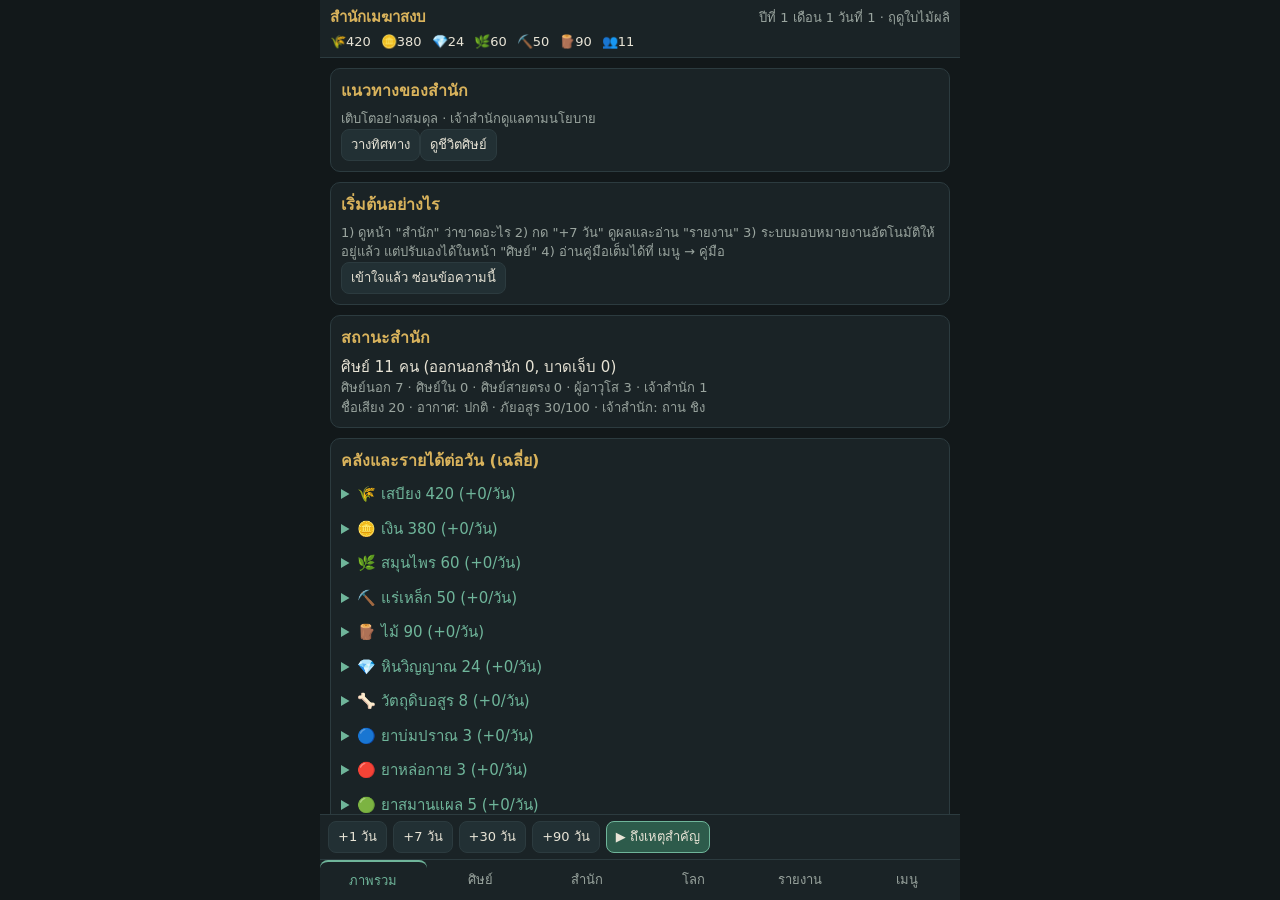
<file: index.dev.html>
<!DOCTYPE html>
<html lang="th">
<head>
<meta charset="utf-8">
<meta name="viewport" content="width=device-width, initial-scale=1, viewport-fit=cover">
<meta name="theme-color" content="#12181a">
<title>ตำนานสำนักเมฆาสงบ</title>
<link rel="stylesheet" href="css/style.css">
</head>
<body>
<div id="app">
  <header id="top"></header>
  <main id="view"><div class="card"><h3>กำลังเปิดตำนานสำนักเมฆาสงบ…</h3><p>หากข้อความนี้ค้างอยู่ ให้เปิดไฟล์ด้วยเบราว์เซอร์ที่อนุญาต JavaScript เช่น Chrome แทนหน้าดูตัวอย่างไฟล์</p></div></main>
  <div id="advbar"></div>
  <nav id="tabs"></nav>
</div>
<div id="modal" class="hide"></div>
<div id="toast" class="hide"></div>
<noscript><p style="padding:16px">เกมต้องใช้ JavaScript กรุณาเปิดด้วย Chrome และอนุญาต JavaScript ก่อนเล่น</p></noscript>
<script>
window.addEventListener('error', function (e) {
  var v = document.getElementById('view');
  if (!window.G || !G.S) v.textContent = 'เปิดเกมไม่สำเร็จ: ' + (e.message || 'โหลดไฟล์เกมไม่ได้') + ' กรุณาใช้ index.html ฉบับรวมไฟล์และเปิดด้วย Chrome';
});
</script>
<script src="js/data.js"></script>
<script src="js/core.js"></script>
<script src="js/sim.js"></script>
<script src="js/world.js"></script>
<script src="js/actions.js"></script>
<script src="js/content-sanmakra.js"></script>
<script src="js/patch-core.js"></script>
<script src="js/patch-items.js"></script>
<script src="js/patch-arts.js"></script>
<script src="js/patch-stories.js"></script>
<script src="js/patch-lives.js"></script>
<script src="js/patch-validation.js"></script>
<script src="js/patch-parity.js"></script>
<script src="js/parity-validation.js"></script>
<script src="js/living-world.js"></script>
<script src="js/living-validation.js"></script>
<script src="js/living-deep.js"></script>
<script src="js/apprenticeship.js"></script>
<script src="js/action-registry.js"></script>
<script src="js/world-brain.js"></script>
<script src="js/world-consequences.js"></script>
<script src="js/world-integration.js"></script>
<script src="js/world-territory.js"></script>
<script src="js/world-history.js"></script>
<script src="js/world-validation.js"></script>
<script src="js/world-storage.js"></script>
<script src="js/civil-core.js"></script>
<script src="js/civil-actions.js"></script>
<script src="js/civil-life.js"></script>
<script src="js/civil-economy.js"></script>
<script src="js/civil-sect.js"></script>
<script src="js/civil-politics.js"></script>
<script src="js/civil-world.js"></script>
<script src="js/civil-personal.js"></script>
<script src="js/civil-simulation.js"></script>
<script src="js/civil-validation.js"></script>
<script src="js/ui.js"></script>
<script src="js/ui2.js"></script>
<script src="js/patch-ui.js"></script>
<script src="js/parity-ui.js"></script>
<script src="js/living-ui.js"></script>
<script src="js/living-deep-ui.js"></script>
<script src="js/apprenticeship-ui.js"></script>
<script src="js/world-ui.js"></script>
<script src="js/civil-ui.js"></script>
<script>
try { G.UI.boot(); }
catch (e) {
  document.getElementById('view').textContent = 'เปิดเกมไม่สำเร็จ: ' + e.message + ' กรุณาเปิดไฟล์ด้วย Chrome';
  console.error(e);
}
</script>
</body>
</html>
</file>
<file: css/style.css>
:root{--bg:#12181a;--bg2:#1a2326;--bg3:#223034;--jade:#6fb59a;--gold:#d9b35c;--red:#c4574a;--txt:#e8e4d6;--dim:#9aa59f;--line:#2c3b3f}
*{box-sizing:border-box;-webkit-tap-highlight-color:transparent}
html,body{margin:0;height:100%;background:var(--bg);color:var(--txt);font-family:"Noto Sans Thai","Sarabun",system-ui,sans-serif;font-size:15px;line-height:1.5}
#app{display:flex;flex-direction:column;height:100%;max-width:640px;margin:0 auto}
#top{padding:calc(6px + env(safe-area-inset-top)) 10px 6px;background:var(--bg2);border-bottom:1px solid var(--line)}
#top .t1{display:flex;justify-content:space-between;align-items:baseline}
#top b{color:var(--gold)}
.res{display:flex;gap:10px;overflow-x:auto;font-size:13px;margin-top:3px;white-space:nowrap;scrollbar-width:none}
#view{flex:1;overflow-y:auto;padding:10px;-webkit-overflow-scrolling:touch}
#advbar{padding:6px 8px;background:var(--bg2);border-top:1px solid var(--line);display:flex;gap:6px;align-items:center;flex-wrap:wrap}
#tabs{display:flex;background:var(--bg2);border-top:1px solid var(--line);padding-bottom:env(safe-area-inset-bottom)}
#tabs button{flex:1;background:none;border:0;color:var(--dim);padding:9px 2px;font:inherit;font-size:13px;position:relative}
#tabs button.on{color:var(--jade);border-top:2px solid var(--jade)}
#tabs .dot{position:absolute;top:4px;right:18%;background:var(--red);color:#fff;border-radius:9px;font-size:10px;padding:0 5px}
button,.btn{font:inherit;background:var(--bg3);color:var(--txt);border:1px solid var(--line);border-radius:8px;padding:8px 12px;min-height:40px}
button.pri{background:#2d5b4b;border-color:var(--jade)}
button.warn{background:#5a2b26;border-color:var(--red)}
button.sm{padding:4px 9px;min-height:32px;font-size:13px}
button:disabled{opacity:.45}
.card{background:var(--bg2);border:1px solid var(--line);border-radius:10px;padding:10px;margin-bottom:10px}
.card h3,.card h4{margin:0 0 6px;font-size:16px;color:var(--gold)}
.row{display:flex;gap:6px;align-items:center;flex-wrap:wrap}
.sp{justify-content:space-between}
.dim{color:var(--dim);font-size:13px}.g{color:var(--jade)}.r{color:var(--red)}.y{color:var(--gold)}
.bar{height:7px;background:var(--bg3);border-radius:4px;overflow:hidden;margin:3px 0}.bar i{display:block;height:100%;background:var(--jade)}
.bar.r i{background:var(--red)}.bar.y i{background:var(--gold)}
.chips{display:flex;gap:6px;overflow-x:auto;padding-bottom:6px;margin-bottom:6px;scrollbar-width:none}
.chip{white-space:nowrap;border-radius:16px;padding:5px 12px;min-height:32px;font-size:13px}
.chip.on{background:#2d5b4b;border-color:var(--jade)}
.item{padding:8px 0;border-bottom:1px solid var(--line)}.item:last-child{border:0}
.tag{display:inline-block;font-size:11px;padding:0 6px;border-radius:6px;background:var(--bg3);color:var(--dim);margin-right:3px}
.tag.q{color:#7fb6e8}.tag.b{color:#e8836f}.tag.f{color:var(--gold)}
input,select,textarea{font:inherit;background:var(--bg3);color:var(--txt);border:1px solid var(--line);border-radius:8px;padding:8px;width:100%}
input[type=checkbox]{width:auto}
textarea{min-height:90px}
#modal{position:fixed;inset:0;background:rgba(0,0,0,.65);display:flex;align-items:flex-end;justify-content:center;z-index:10}
#modal.hide,#toast.hide{display:none}
#modal .box{background:var(--bg);width:100%;max-width:640px;max-height:92%;overflow-y:auto;border-radius:14px 14px 0 0;padding:12px 12px calc(14px + env(safe-area-inset-bottom));border-top:2px solid var(--jade)}
#toast{position:fixed;left:50%;transform:translateX(-50%);bottom:130px;background:#000d;color:#fff;padding:8px 14px;border-radius:18px;z-index:20;max-width:90%;text-align:center}
details{margin:4px 0}summary{color:var(--jade);padding:4px 0}
.det{font-size:13px;color:var(--dim);white-space:pre-wrap}
table{width:100%;border-collapse:collapse;font-size:13px}td,th{padding:3px 4px;border-bottom:1px solid var(--line);text-align:left}
.pg{display:flex;justify-content:center;gap:10px;align-items:center;margin:8px 0}
/* Named inventory: comfortable portrait touch targets, same jade palette. */
.mx-filters{display:grid;grid-template-columns:1fr 1fr;gap:8px;margin-bottom:8px}.mx-grid{display:grid;grid-template-columns:repeat(4,minmax(0,1fr));gap:8px;margin:14px 0}.mx-grid>.row{grid-column:1/-1}.mx-cell{position:relative;min-height:92px;padding:10px 3px 5px;border:1px solid var(--grade);border-top:4px solid var(--grade);color:var(--grade);background:#192527;border-radius:12px}.mx-icon{width:30px;height:30px;display:block;margin:0 auto 5px}.mx-qty{position:absolute;right:5px;top:4px;font-size:12px}.mx-cellname{display:block;font-size:11px;line-height:1.4;overflow-wrap:anywhere;color:#dce3e0}.mx-grid>.dim{grid-column:1/-1}.card .row{flex-wrap:wrap}.card select{min-height:44px;margin-top:5px}.card input{min-height:44px}#mx-search{flex:1;min-width:0}.box{overflow-wrap:anywhere}.box .card{padding:12px}details.item>summary{min-height:40px;cursor:pointer}@media(min-width:650px){.mx-grid{grid-template-columns:repeat(6,minmax(0,1fr))}}
/* 1.3 mobile sheets keep close/save controls visible with the keyboard open. */
#modal .living-sheet{display:flex;flex-direction:column;padding:0;max-height:92dvh;overflow:hidden}
.sheet-head{display:flex;align-items:center;justify-content:space-between;gap:12px;padding:10px 14px;background:#192729;flex-shrink:0;border-bottom:1px solid #50625b}
.sheet-content{overflow:auto;padding:14px;overscroll-behavior:contain;min-height:0}
.sheet-actions{position:sticky;bottom:0;display:flex;gap:10px;padding:12px;background:#192729;border-top:1px solid #50625b;z-index:2}
.trait-choice,.check-row{display:flex;align-items:flex-start;gap:12px;padding:12px 4px;cursor:pointer}
.trait-choice input,.check-row input{width:22px;min-width:22px;height:22px;margin:3px 0;accent-color:#79b39e}
.trait-choice span{flex:1}.quantity-shortcuts{display:flex;gap:8px;flex-wrap:wrap;margin:12px 0}
@media(max-width:480px){#modal .living-sheet{max-height:94dvh}.sheet-head button{min-height:44px}.sheet-content{padding:10px}.sheet-actions button{flex:1}}
.day-agenda{margin:6px 0 0;padding-left:1.15rem}
.day-agenda li{margin:6px 0;color:var(--txt)}
.day-agenda .dim{margin-top:2px}
#advbar .bar{flex:1;min-width:80px}

.ap-action{min-height:44px!important;margin:4px 4px 4px 0;max-width:100%;white-space:normal}.living-sheet .card{overflow-wrap:anywhere}.living-sheet label{display:block;margin:8px 0}
</file>
